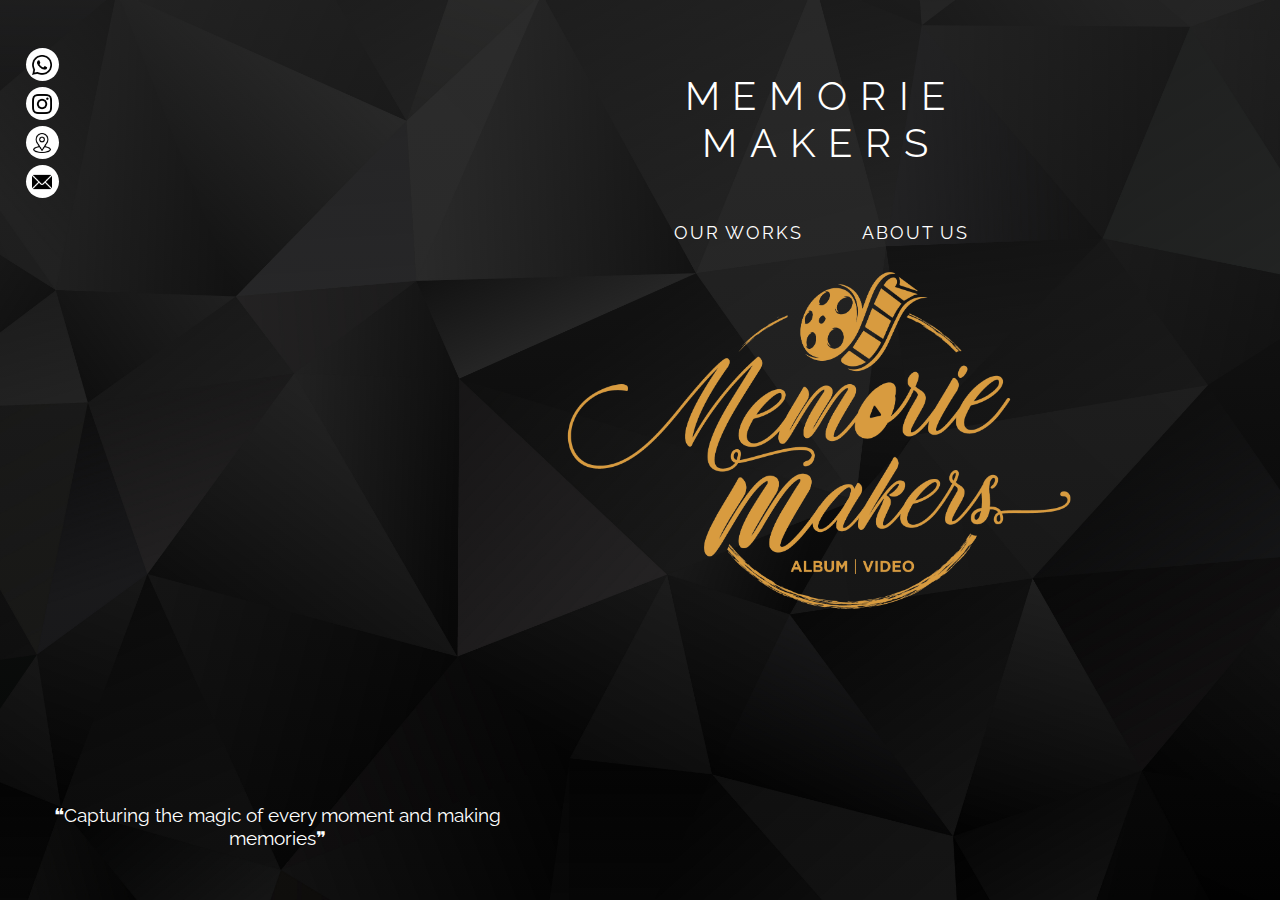
<file: index.html>
<!DOCTYPE html>
<html lang="en">

<head>
    <meta charset="UTF-8">
    <meta name="viewport" content="width=device-width, initial-scale=1.0">
    <link rel="stylesheet" href="./css/style.css ">
    <style>
        @import url('https://fonts.googleapis.com/css2?family=Raleway:ital,wght@0,100..900;1,100..900&family=Source+Code+Pro:ital,wght@0,200..900;1,200..900&display=swap');
    </style>
    <title>Memorie Makers - Professional Wedding Photography</title>
    <meta name="description" content="Memorie Makers offers professional photography services for weddings, events, and candid moments. Book your session today.">
    <meta name="keywords" content="wedding photography, candid photography, couple shoot, film making, photo studio, Memorie Makers,MemoryMakers,MemoriesMakers,thanuku,godavari district">
    <meta name="author" content="Memorie Makers Photography">
    <meta property="og:title" content="Memorie Makers - Professional Photography Services">
    <meta property="og:description" content="Capture your most cherished moments with Memorie Makers.">
    <meta property="og:url" content="https://www.memoriemakers.in/">
    <meta property="og:type" content="website">
    <meta property="og:image" content="./img/main-logo.png">
    <link rel="canonical" href="https://www.memoriemakers.in/">
</head>

<body>

    <header>
        <div class="block1">
            <div class="social-media">
                <a href="https://wa.me/917330720758" target="_blank"><img src="./img/icons/whatsapp.png" alt=""></a>
                <a href="https://www.instagram.com/memorie_makers009?igsh=MTRta2cxaXB4cHZ4OA==" target="_blank"><img
                        src="./img/icons/instagram.png" alt=""></a>
                <a href="https://maps.app.goo.gl/twKazQyB4g6sdEvV9?g_st=com.google.maps.preview.copy"
                    target="_blank"><img src="./img/icons/location.png" alt=""></a>
                <a href="mailto:memoriemakers009@gmail.com" target="_blank"><img src="./img/icons/email.png" alt=""></a>
            </div>
            <p>❝Capturing the magic of every moment and making memories❞</p>
        </div>
        <div class="title">
            <h1>MEMORIE MAKERS</h1>
            <nav>
                <ul>
                    <li><a href="./pages/ourworks.html">OUR WORKS</a></li>
                    <li><a href="./pages/aboutus.html">ABOUT US</a></li>
                </ul>
            </nav>
            <main>
                <img src="./img/main-logo.png" alt="memorie_makers_logo">
            </main>
        </div>
        <div class="social-media-mobile">
            <a href="https://wa.me/917330720758" target="_blank"><img src="./img/icons/whatsapp.png" alt=""></a>
            <a href="https://www.instagram.com/memorie_makers009?igsh=MTRta2cxaXB4cHZ4OA==" target="_blank"><img
                    src="./img/icons/instagram.png" alt=""></a>
            <a href="https://maps.app.goo.gl/twKazQyB4g6sdEvV9?g_st=com.google.maps.preview.copy" target="_blank"><img
                    src="./img/icons/location.png" alt=""></a>
            <a href="mailto:memoriemakers009@gmail.com" target="_blank"><img src="./img/icons/email.png" alt=""></a>
        </div>
        <p id="optional">❝Capturing the magic of every moment and making memories❞</p>
    </header>
</body>

</html>
</file>
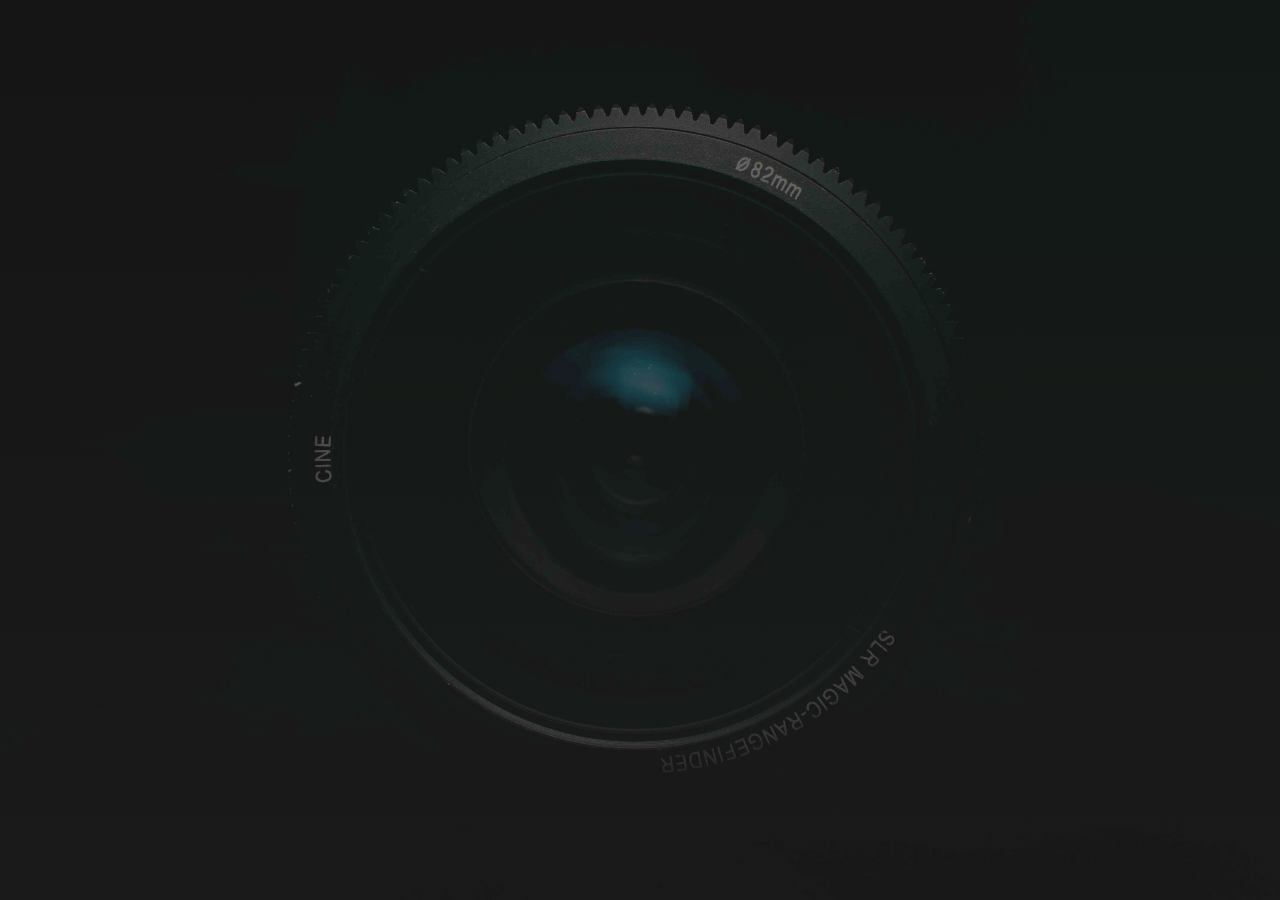
<file: pages/aboutus.html>
<!DOCTYPE html>
<html lang="en">

<head>
    <meta charset="UTF-8">
    <meta name="viewport" content="width=device-width, initial-scale=1.0">
    <style>
        @import url('https://fonts.googleapis.com/css2?family=Raleway:ital,wght@0,100..900;1,100..900&family=Source+Code+Pro:ital,wght@0,200..900;1,200..900&display=swap');
    </style>
    <title>About Us</title>
    <meta name="description" content="Memorie Makers offers professional photography services for weddings, events, and candid moments. Book your session today.">
    <meta name="keywords" content="wedding photography, candid photography, couple shoot, film making, photo studio, Memorie Makers">
    <meta name="author" content="Memorie Makers Photography">
    <meta property="og:title" content="Memorie Makers - Professional Photography Services">
    <meta property="og:description" content="Capture your most cherished moments with Memorie Makers.">
    <meta property="og:url" content="https://www.memoriemakers.in/">
    <meta property="og:type" content="website">
    <meta property="og:image" content="../img/main-logo.png">
    <link rel="canonical" href="https://www.memoriemakers.in/">
    <link rel="stylesheet" href="../css/about.css">
</head>

<body>
    <div class="about-container">
        <div class="about-section">
            <div>
                <h1>Memorie Makers</h1>
                <p>❝Capturing the magic of every moment and making memories❞</p>
            </div>
            <img src="../img/main-logo.png" alt="">
            <a href="../pages/ourworks.html" class="fancy-button">Explore</a>
        </div>
        <div class="about-section">
            <div>
                <h1>JAYARAM</h1>
                <p>❝A Camera is a <strong>SAVE BUTTON</strong> for The <strong>Mind's Eye.</strong>❞</p>
            </div>
            <img src="../img/jayaram-logo.png" alt="">
            <a href="jayaram.html" class="fancy-button">Explore</a>
        </div>
        <div class="about-section">
            <div>
                <h1>PRABHA</h1>
                <p>❝Wherever There is <strong>LIGHT</strong> One Can  <strong>PHOTOGRAPH.</strong>❞</p>
            </div>
            <img src="../img/prabha-logo.jpg" alt="">
            <a href="prabha.html" class="fancy-button">Explore</a>
        </div>
    </div>
</body>

</html>
</file>
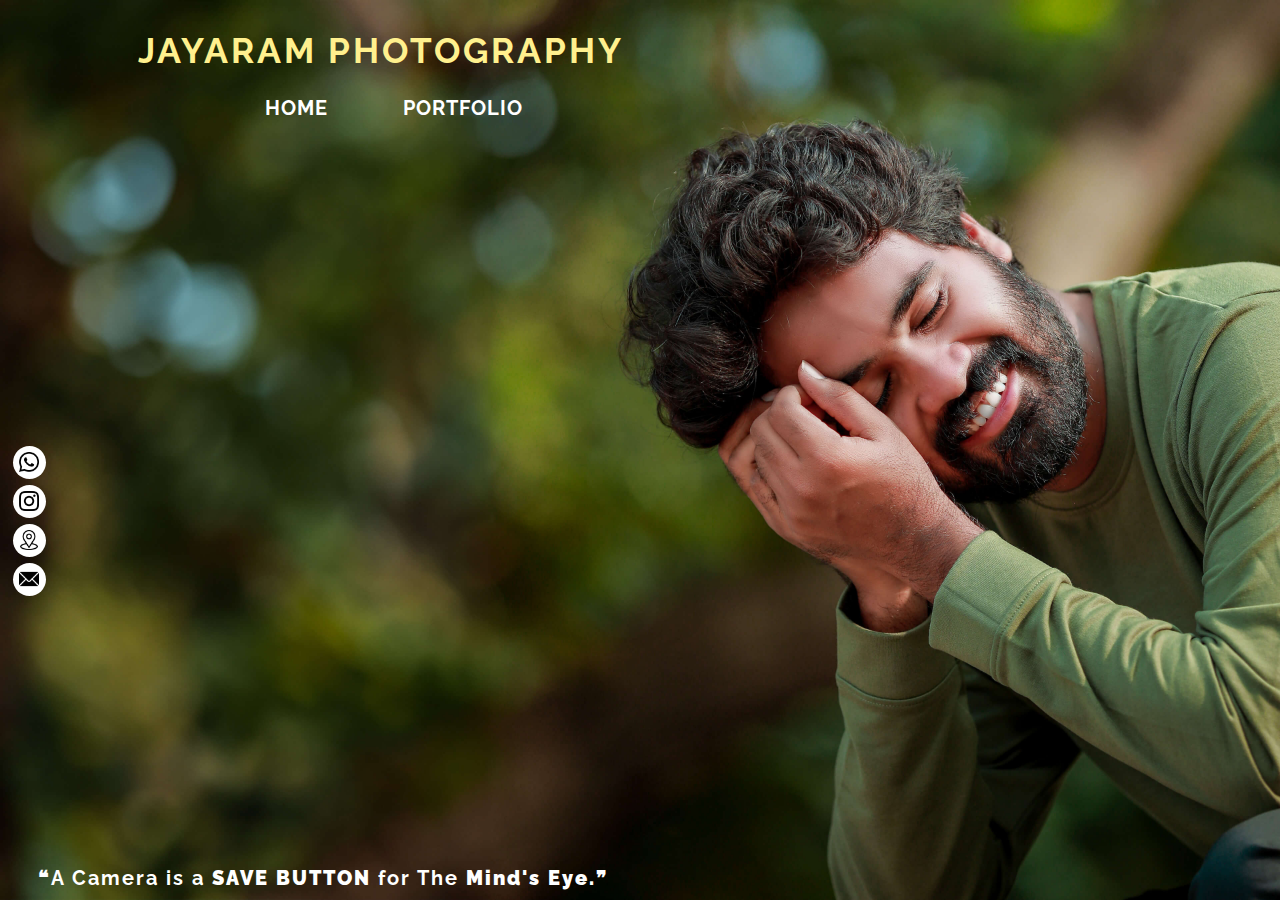
<file: pages/jayaram.html>
<!DOCTYPE html>
<html lang="en">

<head>
    <meta charset="UTF-8">
    <meta name="viewport" content="width=device-width, initial-scale=1.0">
    <style>
        @import url('https://fonts.googleapis.com/css2?family=Raleway:ital,wght@0,100..900;1,100..900&family=Source+Code+Pro:ital,wght@0,200..900;1,200..900&display=swap');
    </style>
    <link rel="stylesheet" href="../css/jayaram.css">
    <title>Jayaram-Photography</title>
    <meta name="description" content="Memorie Makers offers professional photography services for weddings, events, and candid moments. Book your session today.">
    <meta name="keywords" content="wedding photography, candid photography, couple shoot, film making, photo studio, Memorie Makers">
    <meta name="author" content="Memorie Makers Photography">
    <meta property="og:title" content="Memorie Makers - Professional Photography Services">
    <meta property="og:description" content="Capture your most cherished moments with Memorie Makers.">
    <meta property="og:url" content="https://www.memoriemakers.in/">
    <meta property="og:type" content="website">
    <meta property="og:image" content="../img/jayaram-logo.png">
    <link rel="canonical" href="https://www.memoriemakers.in/">
</head>

<body>
    <div class="jayaram">
             
        <div class="title">
            <h1>JAYARAM Photography</h1>
            <ul>
                <li><a href="../index.html">HOME</a></li>
                <li class="portfolio">PORTFOLIO
                    <ul class="dropdown-content">
                        <li><a href="./jayaram/weddings.php">Weddings</a></li>
                        <li><a href="./jayaram/candid.php">CanDid Photography</a></li>
                        <li><a href="./jayaram/couple.php">Couple Shoot</a></li>
                        <li><a href="./jayaram/film.php">Film Making</a></li>
                    </ul>
                </li>
            </ul>
        </div>
            <div class="social-media">
                <a href="https://wa.me/919618969012" target="_blank"><img src="../img/icons/whatsapp.png" alt=""></a>
                <a href="https://www.instagram.com/jayaram_photography1?igsh=dXlyZzY4M2pkNGx3" target="_blank"><img src="../img/icons/instagram.png" alt=""></a>
                <a href="https://maps.app.goo.gl/twKazQyB4g6sdEvV9?g_st=com.google.maps.preview.copy" target="_blank"><img src="../img/icons/location.png" alt=""></a>
                <a href="mailto:Jayaram10055jai@gmail.com" target="_blank"><img src="../img/icons/email.png" alt=""></a>
            </div>
            <div class="quote">
                <p>❝A Camera is a <strong>SAVE BUTTON</strong> for The <strong>Mind's Eye.</strong>❞</p>
            </div>

    </div>
</body>

</html>
</file>
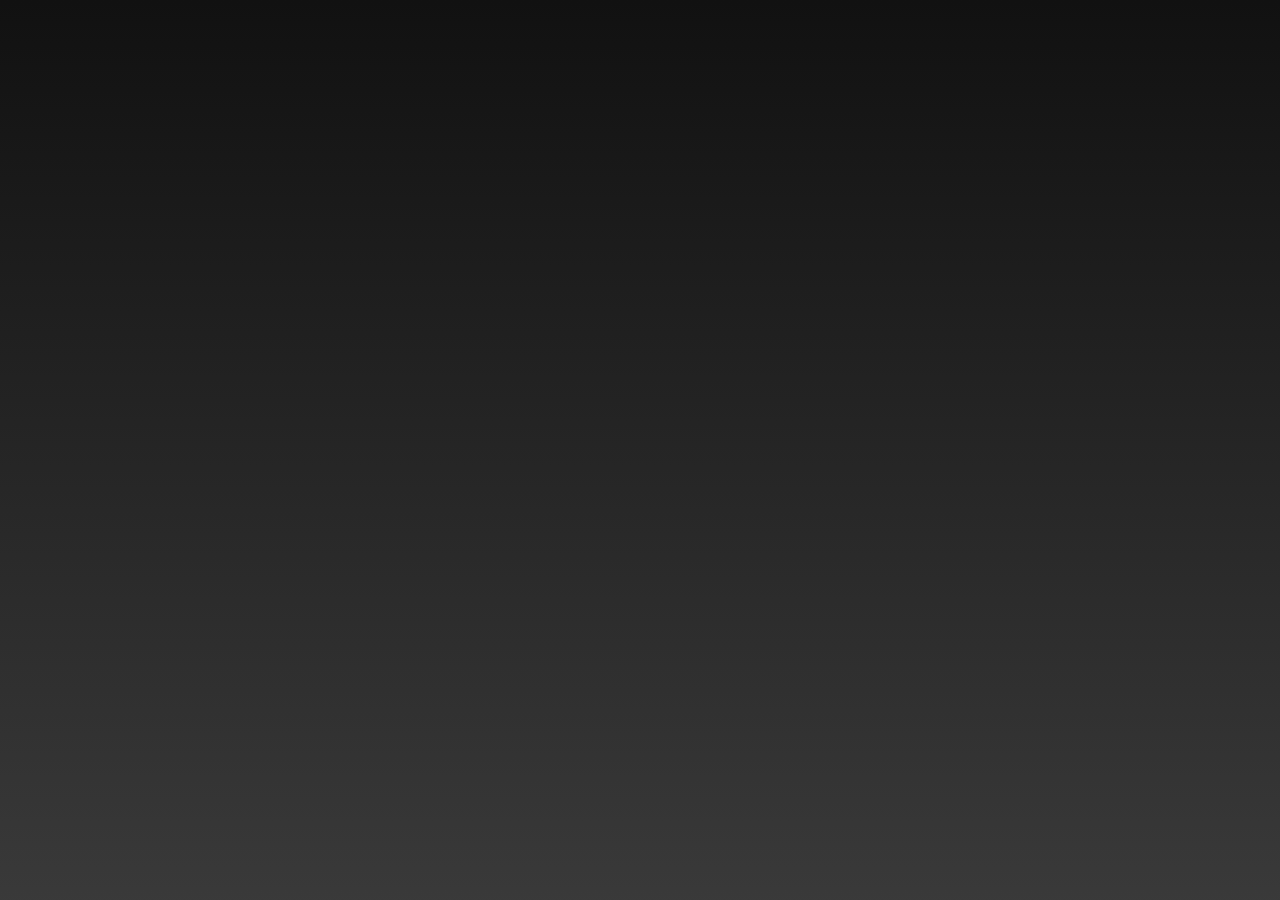
<file: pages/ourworks.html>
<!DOCTYPE html>
<html lang="en">
<head>
    <meta charset="UTF-8">
    <meta name="viewport" content="width=device-width, initial-scale=1.0">
    <title>Our Works</title>
    <link rel="stylesheet" href="../css/ourworks.css">
    <meta name="description" content="Memorie Makers offers professional photography services for weddings, events, and candid moments. Book your session today.">
    <meta name="keywords" content="wedding photography, candid photography, couple shoot, film making, photo studio, Memorie Makers">
    <meta name="author" content="Memorie Makers Photography">
    <meta property="og:title" content="Memorie Makers - Professional Photography Services">
    <meta property="og:description" content="Capture your most cherished moments with Memorie Makers.">
    <meta property="og:url" content="https://www.memoriemakers.in/">
    <meta property="og:type" content="website">
    <meta property="og:image" content="../img/main-logo.png">
    <link rel="canonical" href="https://www.memoriemakers.in/">
</head>
<body>
    <div class="about-container">
        <div class="about-section">
            <div>
                <h1>GRAPHIC DESIGNING</h1>
            </div>
            <img src="../img/graphic-design.png" alt="">
            <a href="./memorie/graphic.php" class="fancy-button">Explore</a>
        </div>
        <div class="about-section">
            <div>
                <h1>VIDEO EDITING</h1>
            </div>
            <img src="../img/video-editing.png" alt="">
            <a href="./memorie/video.php" class="fancy-button">Explore</a>
        </div>
    </div>

</body>
</html>
</file>
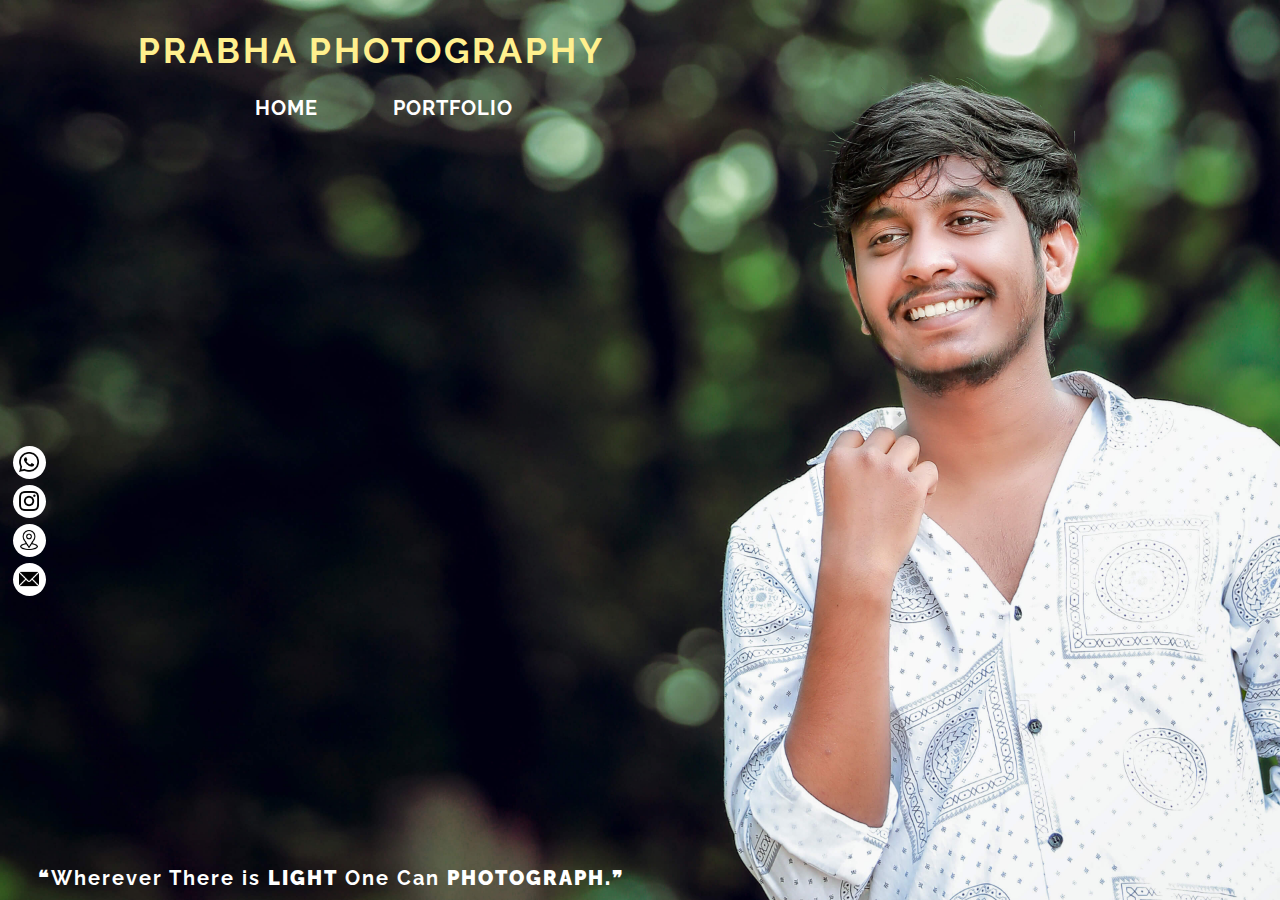
<file: pages/prabha.html>
<!DOCTYPE html>
<html lang="en">

<head>
    <meta charset="UTF-8">
    <meta name="viewport" content="width=device-width, initial-scale=1.0">
    <style>
        @import url('https://fonts.googleapis.com/css2?family=Raleway:ital,wght@0,100..900;1,100..900&family=Source+Code+Pro:ital,wght@0,200..900;1,200..900&display=swap');
    </style>
    <link rel="stylesheet" href="../css/prabha.css">
    <title>prabha-Photography</title>
    <meta name="description" content="Memorie Makers offers professional photography services for weddings, events, and candid moments. Book your session today.">
    <meta name="keywords" content="wedding photography, candid photography, couple shoot, film making, photo studio, Memorie Makers">
    <meta name="author" content="Memorie Makers Photography">
    <meta property="og:title" content="Memorie Makers - Professional Photography Services">
    <meta property="og:description" content="Capture your most cherished moments with Memorie Makers.">
    <meta property="og:url" content="https://www.memoriemakers.in/">
    <meta property="og:type" content="website">
    <meta property="og:image" content="../img/prabha-logo.png">
    <link rel="canonical" href="https://www.memoriemakers.in/">
</head>

<body>
    <div class="prabha">
             
        <div class="title">
            <h1>prabha Photography</h1>
            <ul>
                <li><a href="../index.html">HOME</a></li>
                <li class="portfolio">PORTFOLIO
                    <ul class="dropdown-content">
                        <li><a href="./prabha/weddings.php">Weddings</a></li>
                        <li><a href="./prabha/candid.php">CanDid Photography</a></li>
                        <li><a href="./prabha/couple.php">Couple Shoot</a></li>
                        <li><a href="./prabha/film.php">Film Making</a></li>
                    </ul>
                </li>
            </ul>
        </div>
            <div class="social-media">
                <a href="https://wa.me/919866744557" target="_blank"><img src="../img/icons/whatsapp.png" alt=""></a>
                <a href="https://www.instagram.com/_prabha_photography?igsh=MTN2aDJiYmljdXls" target="_blank"><img src="../img/icons/instagram.png" alt=""></a>
                <a href="https://maps.app.goo.gl/twKazQyB4g6sdEvV9?g_st=com.google.maps.preview.copy" target="_blank"><img src="../img/icons/location.png" alt=""></a>
                <a href="mailto:prabhaparuchuri7@gmail.com" target="_blank"><img src="../img/icons/email.png" alt=""></a>
            </div>
            <div class="quote">
                <p>❝Wherever There is <strong>LIGHT</strong> One Can  <strong>PHOTOGRAPH.</strong>❞</p>
            </div>

    </div>
</body>

</html>
</file>
<file: css/style.css>
*{
    margin: 0;
    padding: 0;
    box-sizing: border-box;
    font-family: "Raleway", sans-serif;
}
body{
    overflow: hidden;
    color: white;
    background: linear-gradient(rgba(0, 0, 0, 0.3),rgba(0, 0, 0, 0.2));
    background-repeat: no-repeat;
    background-size: cover;
    background-position:start center;
    background-color: rgb(0, 0, 0);
}
a{
    text-decoration: none;
    font-family: "Raleway", sans-serif;
    font-optical-sizing: auto;
    font-weight: 400;
    font-style: normal;
}
button:hover{
    cursor: pointer;
}
ul{
    list-style: none;
}
header{
    width: 100%;
    height: 100vh;
    background: linear-gradient(rgba(52, 52, 52, 0.5), rgba(52, 52, 52, 0)), url("../img/bg3.jpg");
    background-repeat: repeat-y;
    background-position: start;
    background-size: 100%;
    display: flex;
    justify-content: space-between;
    color: white;
    overflow: hidden; /* Prevent header overflow */
}
.block1{
    display: flex;
    flex-direction: column;
    justify-content: space-between;
}
.block1 p{
    padding: 50px 50px;
    text-align: center;
    font-size: 1.2em;
}
.social-media{
    display: flex;
    flex-direction: column;
    margin-left: 2vw;
    margin-top: 5vh;
}
.social-media a{
    background-color: white;
    width: 33px;
    height: 33px;
    align-items: center;
    align-content: center;
    display: flex;
    justify-content: center;
    margin: 3px 0;
    border-radius: 30px;
}
.social-media a:hover{
    background-color: rgb(232, 174, 0);
}
.social-media a img{
    width: 20px;
    height: 20px;
}
.title{
    margin-top: 5vh;
    margin-right: 15vw;
    display: flex;
    flex-direction: column;
    justify-content: center;
    align-items: center;
    border-radius: 10px;
    padding: 0 10px;
    color: white;
    transition: background-color 0.3s ease-in-out, color 0.3s ease-in-out;
}
.title h1{
    padding: 3vh 0;
    font-optical-sizing: auto;
    font-weight: 350;
    letter-spacing: 1vw;
    font-style: normal;
    font-size: 2.5em;
    text-align: center; /* Center-align title */
}
.title ul{
    display: flex;
    justify-content: center;
    align-items: center;
    margin-top: 1vh;
    padding: 20px 0;
    text-align: center;
}
.title ul li a{
    color: white;
    font-size: 18px;
    letter-spacing: 0.1em;
    padding: 0 30px;
}
.title ul li a:hover{
   color: rgb(194, 145, 0);
}


/* Responsive styling */
@media (max-width: 768px) {
    body{
        background-size: 80% 100%;
    }
    header{
        flex-direction: column;
        height: 100vh; 
        background-size: 100%;
    }
    .title {
        width: 90%;
        height: auto; /* Ensures title section fits in smaller screen */
    }
    .title h1 {
        font-size: 2em;
        letter-spacing: 5px;
    }
    
    .block1{
        display: none;
    }
    header main img{
        max-width: 80vw; /* Ensure image is responsive */
    }
}

@media (max-width: 480px) {
    body{
        background-size: 100% 100%;
    }
    header{
        justify-content: start;
        
    }
    .title{
        margin-right: 0;
        margin-top: 2vh;
        width: 100%;
    }
    .title h1{
        font-size: 2em;
        letter-spacing: 3px;
        padding-left: 0;
        padding-right: 0;
    }
    .title ul{
        align-items: center;
        margin-top: 30px;
    }
    .title ul li{
        margin-bottom: 10px;
    }
    .social-media{
        margin-left: 5vw;
    }
    header main img{
        max-width: 100%; /* Ensure full image is visible on small screens */
        margin-top: 25px;
    }
    .title ul li a{
        color: white;
        font-size: 14px;
        letter-spacing: 0.1em;
        padding: 0 30px;
    }
}

header main{
    display: flex;
    flex-direction: column;
    align-items: center;
    height: 75%;
    overflow: hidden; /* Prevent main section overflow */
}
header main img{
    max-width: 600px;
    width: 100%;
}
#optional{
    display: none;
    margin-top: 50px;
}
.social-media-mobile a:hover{
    background-color: rgb(232, 174, 0);
}
@media (max-width: 768px) {

    #optional{
        display: block;
        font-size: 13px;
        margin-top: 20px;
        margin-left: 15px;
    }
}
.social-media-mobile{
    display: none;
}

@media (max-width: 768px) {
    .social-media-mobile{
        display: flex;
        margin-top: 20vh;
    }
    .social-media-mobile a{
        width: 28px;
        height: 28px;
        background-color: white;
        align-items: center;
        align-content: center;
        display: flex;
        justify-content: center;
        align-items: center;
        align-content: center;
        margin: 3px 0;
        border-radius: 30px;
        margin: 0 15px;
    }
    .social-media-mobile a img{
        width: 18px;
        height: 18px;
        margin: 0;
    }
}
</file>
<file: css/about.css>
/* Base Styles */
* {
  margin: 0;
  padding: 0;
  overflow-x: hidden;
  box-sizing: border-box;
  font-family: "Raleway", sans-serif;
}

body {
  background:linear-gradient(rgba(30,30,30,0.6),rgba(30,30,30,0.8)),url(../img/about-bg1.jpg);
  background-size: cover;
  background-position: center center;
  color: white;
  width: 100%;
  height: 100vh;
}

body::-webkit-scrollbar {
  display: none;
}

.about-container {
  display: flex;
  flex-direction: row;
  justify-content: space-around;
  align-items: stretch;
  width: 100%;
  height: 100%;
  padding: 50px 36px;
  overflow: hidden; /* Ensure no overflow during animation */
}

.about-section {
  flex: 1;
  padding: 20px;
  backdrop-filter: blur(5px) saturate(200%);
  -webkit-backdrop-filter: blur(10px) saturate(200%);
  background-color: rgba(255, 255, 255, 0.05);
  border-radius: 8px;
  text-align: center;
  display: flex;
  flex-direction: column;
  justify-content: space-between;
  overflow: hidden;
  transform: skew(-5deg) translateX(-100%); /* Start off-screen to the left */
  opacity: 0; /* Start with full transparency */
  margin: 0 50px;
  animation: slideInFromLeft 1s forwards; /* Animation */
}

.about-section h1,
.about-section p,
.fancy-button {
  transform: skew(5deg); /* Counteract the parent skew */
}

.about-section:nth-child(1) {
  animation-delay: 0.2s; /* Slight delay for a staggered effect */
}

.about-section:nth-child(2) {

  animation-delay: 0.4s; /* Slightly more delay for staggered effect */
}

.about-section:nth-child(3) {
  
  animation-delay: 0.6s; /* Slightly more delay for staggered effect */
}

.about-section h1 {
  margin-bottom: 20px;
  transform: skew(-2deg);
}

.about-section p {
  margin-bottom: 15px;
  transform: skew(-2deg);
}

.fancy-button {
  display: inline-block;
  transform: skew(-2deg);
  padding: 10px 20px;
  background-color: #f3f2f2;
  color: #000000;
  text-decoration: none;
  border-radius: 5px;
  transition: background-color 1s ease;
}

.fancy-button:hover {
  background-color: #e5b400;
  color: white;
  border-radius: 10px;
}

/* Slide-in Animation */
@keyframes slideInFromLeft {
  0% {
    transform: skew(-5deg) translateX(-100%);
    opacity: 0;
  }
  100% {
    transform: skew(-5deg) translateX(0);
    opacity: 1;
  }
}

/* Responsive Styles */
@media (max-width: 768px) {
  body {
    background:linear-gradient(rgba(17, 17, 17, 1),rgba(36, 36, 36, 0.9));
    display: flex;
    justify-content: center;
    align-items: center;
    width: 100%;
    height: 100vh;
  }
  .about-container {
    
    height:max-content;
    justify-content: space-around;
    align-items: center;
    flex-wrap: wrap;
    padding: 0;
    margin: 0;
  }
  .about-section {
    flex: none;
    transform: skew(0) translateX(0%);
    width: 160px;
    height: 240px;
    justify-content: space-between;
    padding: 20px 15px;
    margin: 0 10px;
    margin-top: 30px;
    opacity: 1; /* Ensure the section is visible */
    animation: none; 
    /* Disable animation on mobile */
  }

  .about-section h1{
    font-size: 14px;
    letter-spacing: 1px; /* Remove counter skew on mobile */
  }
  .about-section p,
  .fancy-button {
    transform: none;
    font-size: 10px; 
    letter-spacing: 0.5px;/* Remove counter skew on mobile */
  }
  .fancy-button {
    padding: 6px 8px;
  }
}
</file>
<file: css/jayaram.css>
* {
  margin: 0;
  padding: 0;
  box-sizing: border-box;
  font-family: "Raleway", sans-serif;
}

a {
  text-decoration: none;
  font-family: "Raleway", sans-serif;
  font-optical-sizing: auto;
  font-style: normal;
  -webkit-user-select: none; /* Safari */
  -ms-user-select: none; /* IE 10 and IE 11 */
  user-select: none; /* Standard syntax */
}

button:hover {
  cursor: pointer;
}

ul {
  list-style: none;
}

body {
  width: 100%;
  height: 100vh;
  background: rgb(30,30,30);
  background-image: url(../img/jayaram.jpg);
  background-size: cover;
  background-position: center;
  background-repeat: no-repeat;
  overflow:hidden;
}
.jayaram{
  width: 100%;
  height: 100%;
  display: flex;
  flex-direction: column;
  justify-content: space-between;
}

.jayaram .title {
  width: fit-content;
  font-weight: bold;
  letter-spacing: 1px;
  padding: 10px;
  margin: 20px 0;
  margin-left: 10vw;
  text-transform: uppercase;
}

.jayaram .title h1 {
  color: rgb(255, 240, 142);
  font-size: 35px;
  letter-spacing: 3px;
}

.jayaram .title ul {
  display: flex;
  justify-content: center;
  align-items: center;
  padding: 15px 5px;
}

.jayaram .title ul li {
  margin: 0 10px;
  padding: 10px 15px;
  color: white;
  font-size: 20px;
  transition: color 0.3s ease;
  text-transform: uppercase;
  letter-spacing: 1px;
  position: relative; 
  cursor: pointer;
  -webkit-user-select: none; /* Safari */
  -ms-user-select: none; /* IE 10 and IE 11 */
  user-select: none; /* Standard syntax */
}

.jayaram .title ul li a {
  margin: 0 10px;
  padding: 10px 15px;
  color: white;
  font-size: 20px;
  transition: color 0.3s ease;
  text-transform: uppercase;
  letter-spacing: 1px;
}

.jayaram .title ul li:hover .dropdown-content {
  backdrop-filter: blur(10px);
  box-shadow: 0 0 5px 0 grey;
  display: block;
}


.jayaram .title ul li.portfolio {
  position: relative; 
}

.jayaram .title ul li .dropdown-content {
  display: none;
  position: absolute;
  top: 100%;
  left: 0;
  background-color: rgba(0, 0, 0, 0.2); 
  backdrop-filter: blur(10px);
  border-radius: 5px;
  min-width: 180px;
  max-height: 220px;
  padding: 5px 0;
  box-shadow: 0 0 5px 0 rgba(0, 0, 0, 0.5);
  z-index: 1000;
}

.jayaram .title ul li .dropdown-content a {
  color: white;
  text-decoration: none;
  display: block;
  margin: 0;
  font-size: 12px;
  font-weight: 300;
  padding: 2px 0 ;
  border-radius: 5px;
  transition: background-color 0.3s ease;
  text-align: center;
}

.jayaram .title ul li .dropdown-content a:hover {
  background-color: rgba(255, 255, 255, 0.1);
}

.jayaram .title ul li.portfolio:hover .dropdown-content {
  display: block;
}

.social-media {
  display: flex;
  flex-direction: column;
  margin-left: 1vw;
}

.social-media a {
  background-color: white;
  width: 33px;
  height: 33px;
  align-items: center;
  display: flex;
  justify-content: center;
  margin: 3px 0;
  border-radius: 30px;
}

.social-media a:hover {
  background-color: rgb(232, 174, 0);
}

.social-media a img {
  width: 20px;
  height: 20px;
}

.quote {
  margin-left: 3vw;
  margin-bottom: 10px;
}

.quote p {
  font-size: 20px;
  font-weight: bolder;
  color: white;
  letter-spacing: 2px;
}

/* Responsive Design */
@media (max-width: 768px) {
  body {
    background: linear-gradient(rgba(30,30,30,0.2),rgba(30,30,30,0.1)),url(../img/jayaram-mobile.jpg);
    background-size: cover;
  }
  .jayaram{
    justify-content:space-around;
  }

  .jayaram .title {
    margin-left: 0;
    margin: 0 auto;
    justify-content: center;
    align-items: center;
    margin-top: -5vh;
  }

  .jayaram .title h1 {
    font-size: 24px;
    padding: 0;
    text-align: center;
    letter-spacing: 2px;
  }

  .jayaram .title ul {
    padding: 30px 0;
  }

  .jayaram .title ul li {
    font-size: 18px;
  }

  .jayaram .title ul li a {
    margin: 5px 0;
    padding: 8px 12px;
    font-size: 18px;
  }

  .quote {
    margin-left: 0;
    text-align: center;
  }

  .quote p {
    font-size: 18px;
  }
  .social-media{
    padding-top:0;
    padding-bottom:10vh;
  }


  .jayaram .title ul li .dropdown-content {
    backdrop-filter: blur(10px);
    border-radius: 5px;
    min-width: 180px;
    max-height: 210px;
    padding: 5px 0;
    box-shadow: 0 0 5px 0 rgba(0, 0, 0, 0.5);
    z-index: 1000;
  }
  .jayaram .title ul li .dropdown-content a {
    color: white;
    text-decoration: none;
    display: block;
    margin: 0;
    font-size: 12px;
    transition: background-color 0.3s ease;
    text-align: center;
  }
}

@media (max-width: 480px) {
  .jayaram .title h1 {
    font-size: 24px;
    letter-spacing: 1px;
    padding-bottom:0;
  }

  .jayaram .title ul li {
    font-size: 16px;
  }

  .jayaram .title ul li a {
    font-size: 16px;
  }

  .social-media a {
    width: 30px;
    height: 30px;
  }

  .quote {
    width: 50%;
    margin-left: 3vw;
  }

  .quote p {
    font-size: 12px;
    letter-spacing: 1px;
  }
}
</file>
<file: css/ourworks.css>
/* Base Styles */
* {
  margin: 0;
  padding: 0;
  overflow-x: hidden;
  box-sizing: border-box;
  font-family: "Raleway", sans-serif;
}

body {
  background:linear-gradient(rgba(17, 17, 17, 1),rgba(36, 36, 36, 0.9));
  background-size: cover;
  background-position: center center;
  color: white;
  overflow: hidden;
  width: 100%;
  height: 100vh;
}

body::-webkit-scrollbar {
  display: none;
}

.about-container {
  display: flex;
  flex-direction: row;
  justify-content: center;
  align-items: stretch;
  width: 100%;
  height: 100vh;
  padding: 50px 36px;
  overflow: hidden;
}

.about-section {
  max-width: 500px;
  max-height: 500px;
  padding: 20px;
  backdrop-filter: blur(5px) saturate(200%);
  -webkit-backdrop-filter: blur(10px) saturate(200%);
  background-color: rgba(255, 255, 255, 0.05);
  border-radius: 8px;
  text-align: center;
  display: flex;
  flex-direction: column;
  justify-content: space-between;
  opacity: 0;
  margin: 10vh 50px;
  animation: slideInFromLeft 1s forwards; /* Animation */
}
.about-section:hover {
  box-shadow: 0 0 10px 0 grey;
}
.about-section img {
  max-width: 350px;
  object-fit: cover;
}

.about-section h1 {
  font-size: 36px;
  font-weight: 500;
  letter-spacing: 1.5px;
  margin-bottom: 20px;
  text-transform: capitalize;
}

.about-section p {
  margin-bottom: 20px;
}

.fancy-button {
  display: inline-block;
  padding: 10px 20px;
  background-color: #f3f2f2;
  color: #000000;
  text-decoration: none;
  border-radius: 5px;
  transition: background-color 1s ease;
}

.fancy-button:hover {
  background-color: #e5b400;
  color: white;
  border-radius: 10px;
}

/* Slide-in Animation */
@keyframes slideInFromLeft {
  0% {
    transform: translateX(-100%);
    opacity: 0;
  }
  100% {
    transform: translateX(0);
    opacity: 1;
  }
}

/* Responsive Styles */
@media (max-width: 768px) {
  .about-container {
    flex-direction: row;
    justify-content: space-around;
    align-items: center;
    flex-wrap: wrap;
    padding: 0;
    margin: 0;
  }
  .about-section {
    flex: none;
    transform: skew(0) translateX(0%);
    width: 160px;
    height: 240px;
    justify-content: space-between;
    padding: 20px 15px;
    margin: 0 10px;
    opacity: 1; /* Ensure the section is visible */
    animation: none; /* Disable animation on mobile */
  }

  .about-section h1 {
    font-size: 14px;
    letter-spacing: 1px; /* Remove counter skew on mobile */
  }
  .about-section p,
  .fancy-button {
    transform: none;
    font-size: 10px;
    letter-spacing: 0.5px; /* Remove counter skew on mobile */
  }
  .fancy-button {
    padding: 6px 8px;
  }
}
</file>
<file: css/prabha.css>
* {
  margin: 0;
  padding: 0;
  box-sizing: border-box;
  font-family: "Raleway", sans-serif;
}

a {
  text-decoration: none;
  font-family: "Raleway", sans-serif;
  font-optical-sizing: auto;
  font-style: normal;
  -webkit-user-select: none; /* Safari */
  -ms-user-select: none; /* IE 10 and IE 11 */
  user-select: none; /* Standard syntax */
}

button:hover {
  cursor: pointer;
}

ul {
  list-style: none;
}

body {
  width: 100%;
  height: 100vh;
  background: rgb(30,30,30);
  background-image: url(../img/prabha.jpg);
  background-size: cover;
  background-position: center;
  background-repeat: no-repeat;
  overflow:hidden;
}
.prabha{
  width: 100%;
  height: 100%;
  display: flex;
  flex-direction: column;
  justify-content: space-between;
}

.prabha .title {
  width: fit-content;
  font-weight: bold;
  letter-spacing: 1px;
  padding: 10px;
  margin: 20px 0;
  margin-left: 10vw;
  text-transform: uppercase;
}

.prabha .title h1 {
  color: rgb(255, 240, 142);
  font-size: 35px;
  letter-spacing: 3px;
}

.prabha .title ul {
  display: flex;
  justify-content: center;
  align-items: center;
  padding: 15px 5px;
}

.prabha .title ul li {
  margin: 0 10px;
  padding: 10px 15px;
  color: white;
  font-size: 20px;
  transition: color 0.3s ease;
  text-transform: uppercase;
  letter-spacing: 1px;
  position: relative; 
  cursor: pointer;
  -webkit-user-select: none; /* Safari */
  -ms-user-select: none; /* IE 10 and IE 11 */
  user-select: none; /* Standard syntax */
}

.prabha .title ul li a {
  margin: 0 10px;
  padding: 10px 15px;
  color: white;
  font-size: 20px;
  transition: color 0.3s ease;
  text-transform: uppercase;
  letter-spacing: 1px;
}

.prabha .title ul li:hover .dropdown-content {
  backdrop-filter: blur(10px);
  box-shadow: 0 0 5px 0 grey;
  display: block;
}


.prabha .title ul li.portfolio {
  position: relative; 
}

.prabha .title ul li .dropdown-content {
  display: none;
  position: absolute;
  top: 100%;
  left: 0;
  background-color: rgba(0, 0, 0, 0.2); 
  backdrop-filter: blur(10px);
  border-radius: 5px;
  min-width: 180px;
  max-height: 220px;
  padding: 5px 0;
  box-shadow: 0 0 5px 0 rgba(0, 0, 0, 0.5);
  z-index: 1000;
}

.prabha .title ul li .dropdown-content a {
  color: white;
  text-decoration: none;
  display: block;
  margin: 0;
  font-size: 12px;
  font-weight: 300;
  padding: 2px 0 ;
  border-radius: 5px;
  transition: background-color 0.3s ease;
  text-align: center;
}

.prabha .title ul li .dropdown-content a:hover {
  background-color: rgba(255, 255, 255, 0.1);
}

.prabha .title ul li.portfolio:hover .dropdown-content {
  display: block;
}

.social-media {
  display: flex;
  flex-direction: column;
  margin-left: 1vw;
}

.social-media a {
  background-color: white;
  width: 33px;
  height: 33px;
  align-items: center;
  display: flex;
  justify-content: center;
  margin: 3px 0;
  border-radius: 30px;
}

.social-media a:hover {
  background-color: rgb(232, 174, 0);
}

.social-media a img {
  width: 20px;
  height: 20px;
}

.quote {
  margin-left: 3vw;
  margin-bottom: 10px;
}

.quote p {
  font-size: 20px;
  font-weight: bolder;
  color: white;
  letter-spacing: 2px;
}

/* Responsive Design */
@media (max-width: 768px) {
  body {
    background: linear-gradient(rgba(30,30,30,0.2),rgba(30,30,30,0.1)),url(../img/prabha-mobile.jpg);
    background-size: cover;
  }
  .prabha{
    justify-content:space-around;
  }

  .prabha .title {
    margin-left: 0;
    margin: 0 auto;
    justify-content: center;
    align-items: center;
    margin-top: -5vh;
  }

  .prabha .title h1 {
    font-size: 24px;
    padding: 0;
    text-align: center;
    letter-spacing: 2px;
  }

  .prabha .title ul {
    padding: 30px 0;
  }

  .prabha .title ul li {
    font-size: 18px;
  }

  .prabha .title ul li a {
    margin: 5px 0;
    padding: 8px 12px;
    font-size: 18px;
  }

  .quote {
    margin-left: 0;
    text-align: center;
  }

  .quote p {
    font-size: 18px;
  }
  .social-media{
    padding-top:0;
    padding-bottom:10vh;
  }


  .prabha .title ul li .dropdown-content {
    backdrop-filter: blur(10px);
    border-radius: 5px;
    min-width: 180px;
    max-height: 210px;
    padding: 5px 0;
    box-shadow: 0 0 5px 0 rgba(0, 0, 0, 0.5);
    z-index: 1000;
  }
  .prabha .title ul li .dropdown-content a {
    color: white;
    text-decoration: none;
    display: block;
    margin: 0;
    font-size: 12px;
    transition: background-color 0.3s ease;
    text-align: center;
  }
}

@media (max-width: 480px) {
  .prabha .title h1 {
    font-size: 24px;
    letter-spacing: 1px;
    padding-bottom:0;
  }

  .prabha .title ul li {
    font-size: 16px;
  }

  .prabha .title ul li a {
    font-size: 16px;
  }

  .social-media a {
    width: 30px;
    height: 30px;
  }

  .quote {
    width: 50%;
    margin-left: 3vw;
  }

  .quote p {
    font-size: 12px;
    letter-spacing: 1px;
  }
}
</file>
